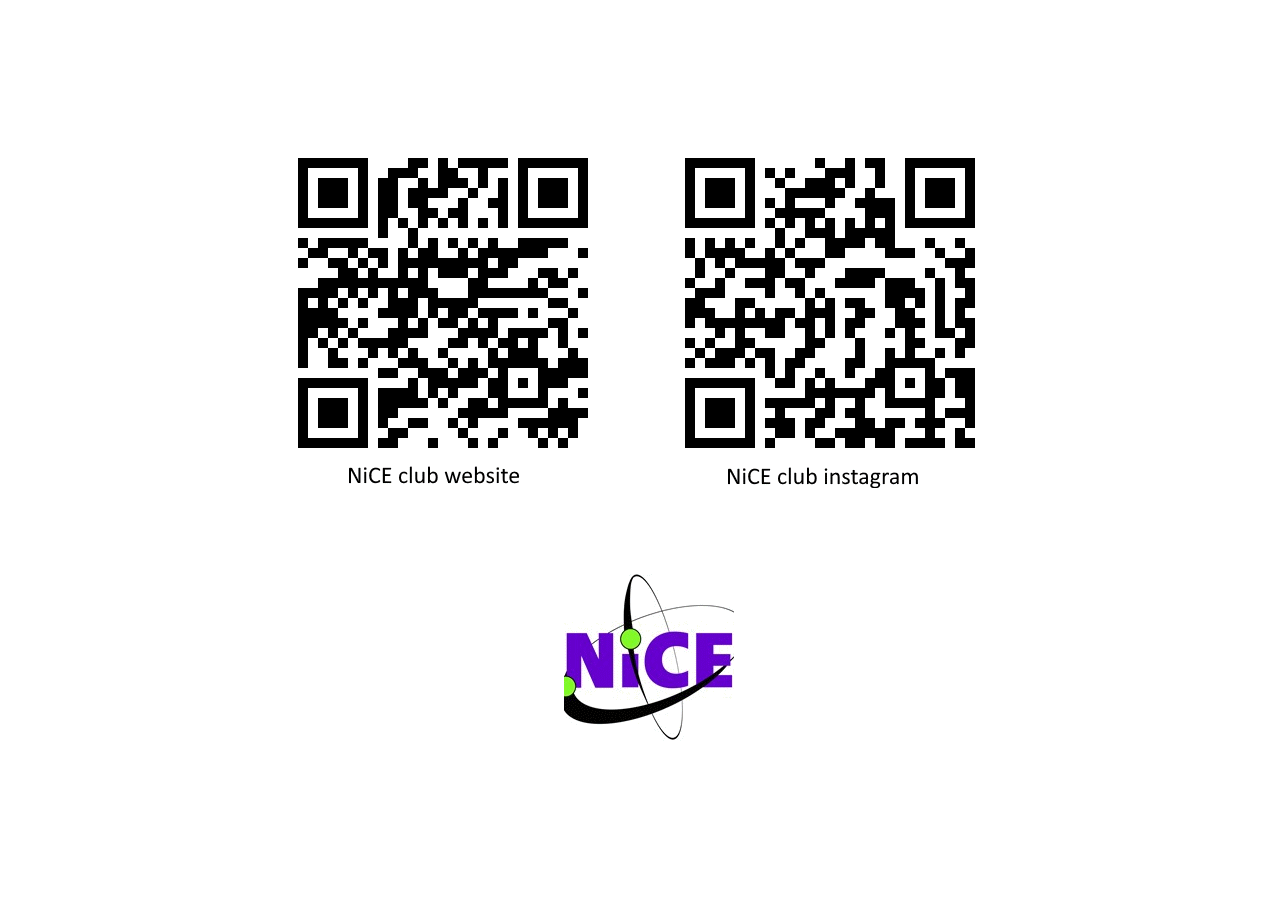
<file: qrcode/qrcodes.html>
<!DOCTYPE html>
<html lang="en">
<head>
    <meta charset="UTF-8">
    <meta name="viewport" content="width=device-width, initial-scale=1.0">
    <style>
        body {
            display: flex;
            justify-content: center;
            align-items: center;
            height: 100vh;
            margin: 0;
            background-color: #ffffff;
        }
    </style>
</head>
<body>
    <img src="qrcodes.png" alt="nice club qr codes" style="max-width: 100%; height: auto;">
</body>
</html>
</file>
